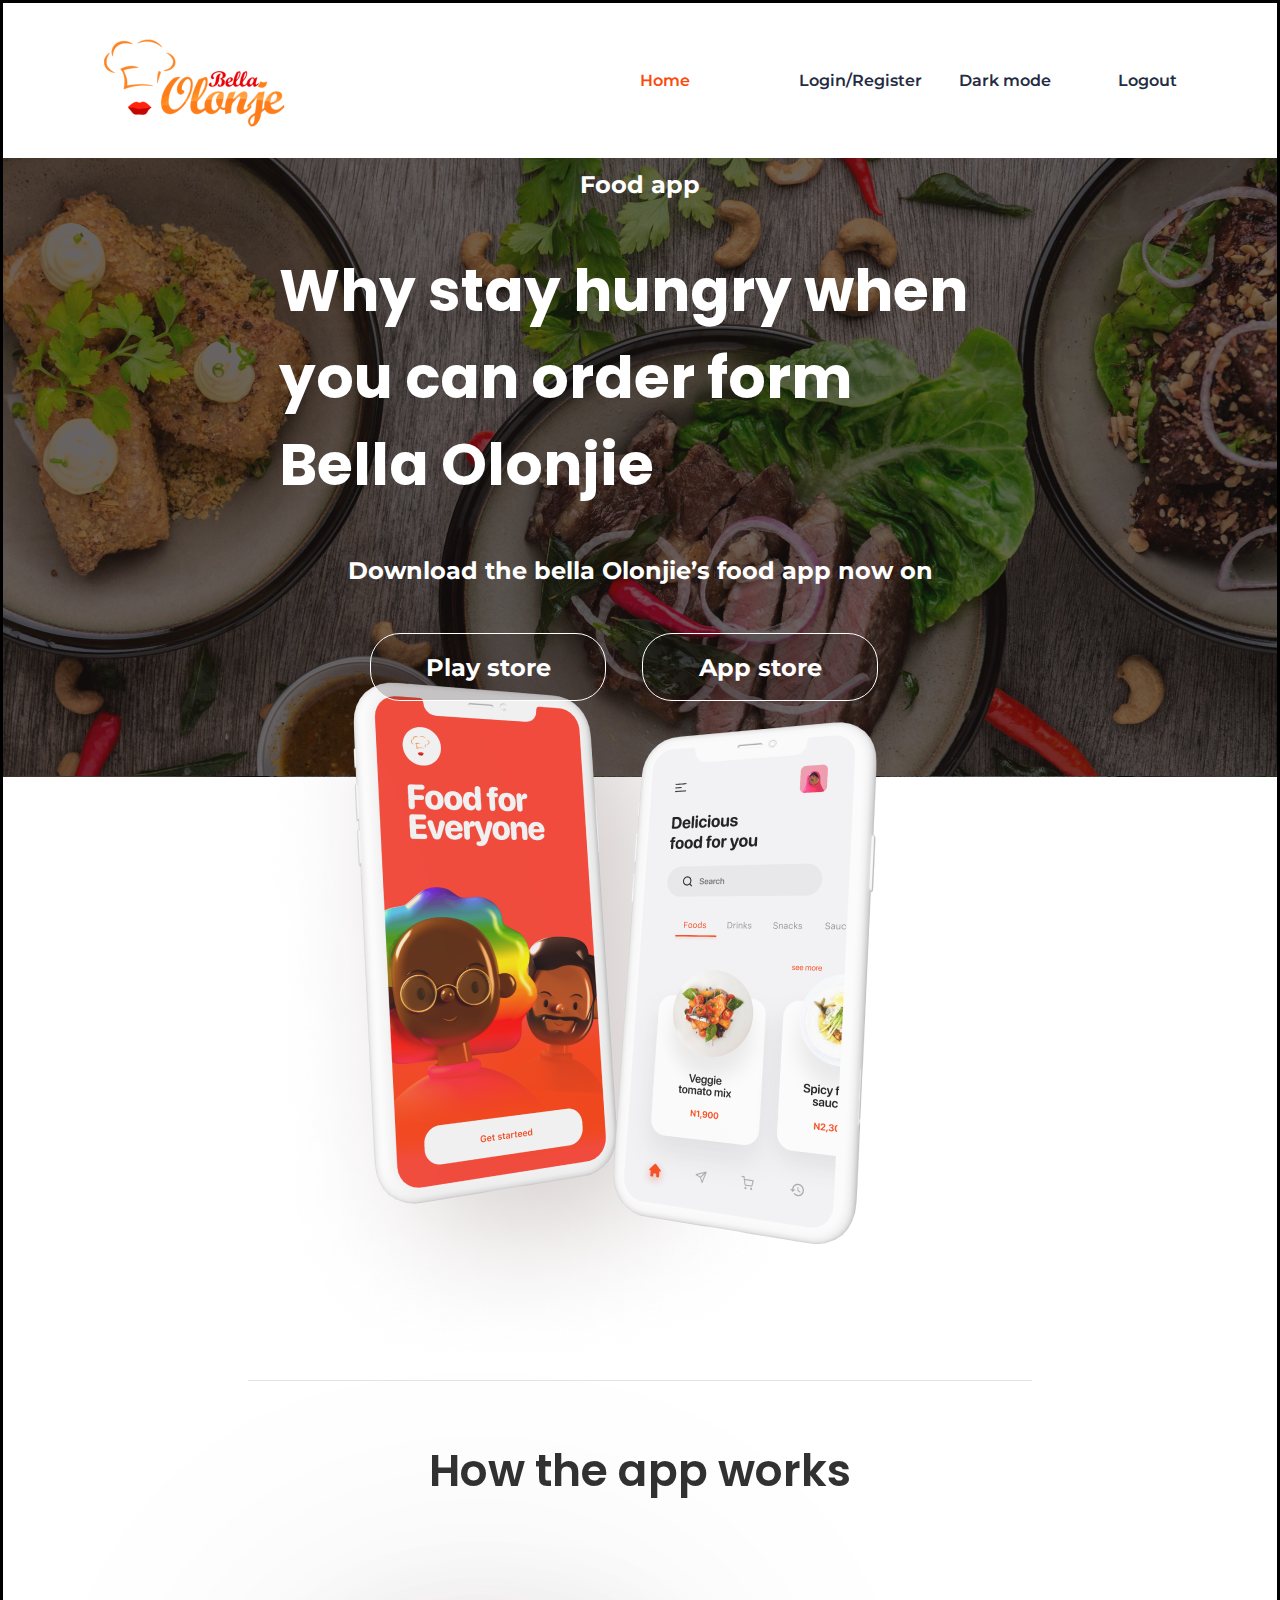
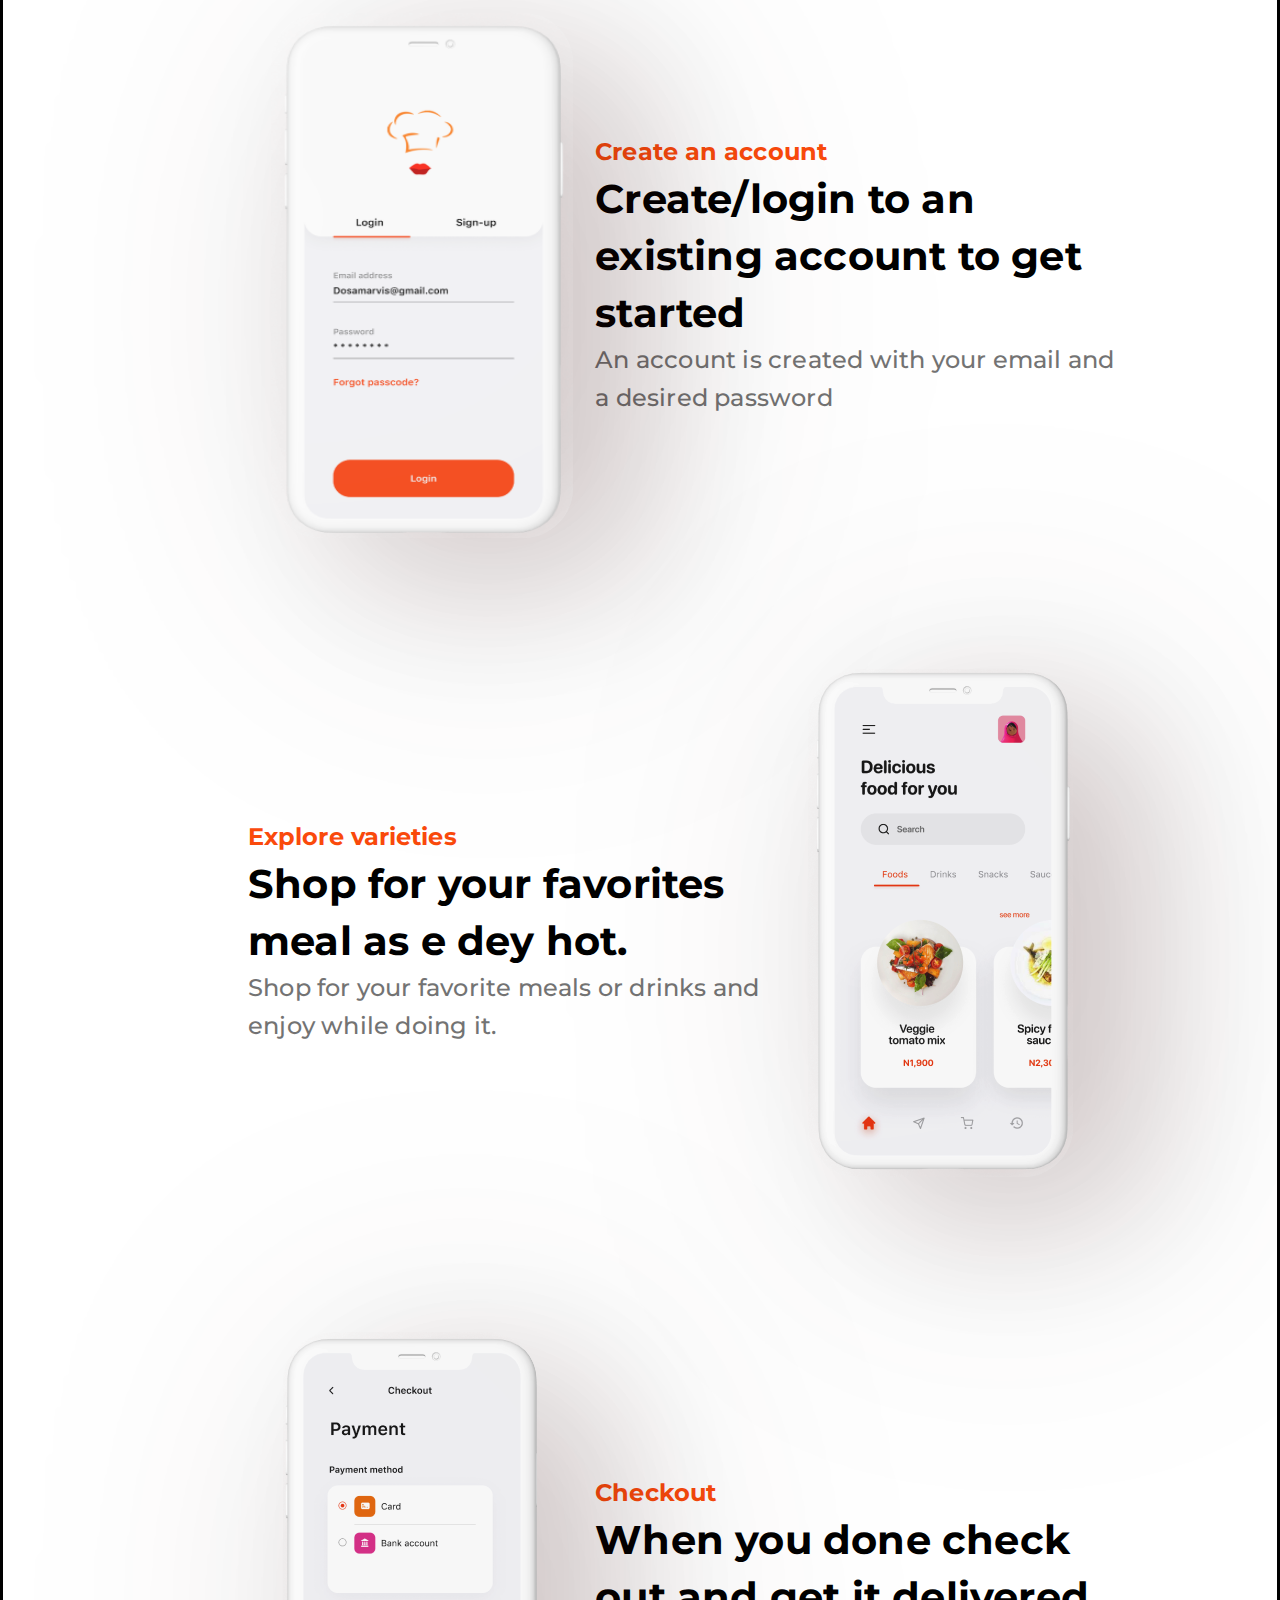
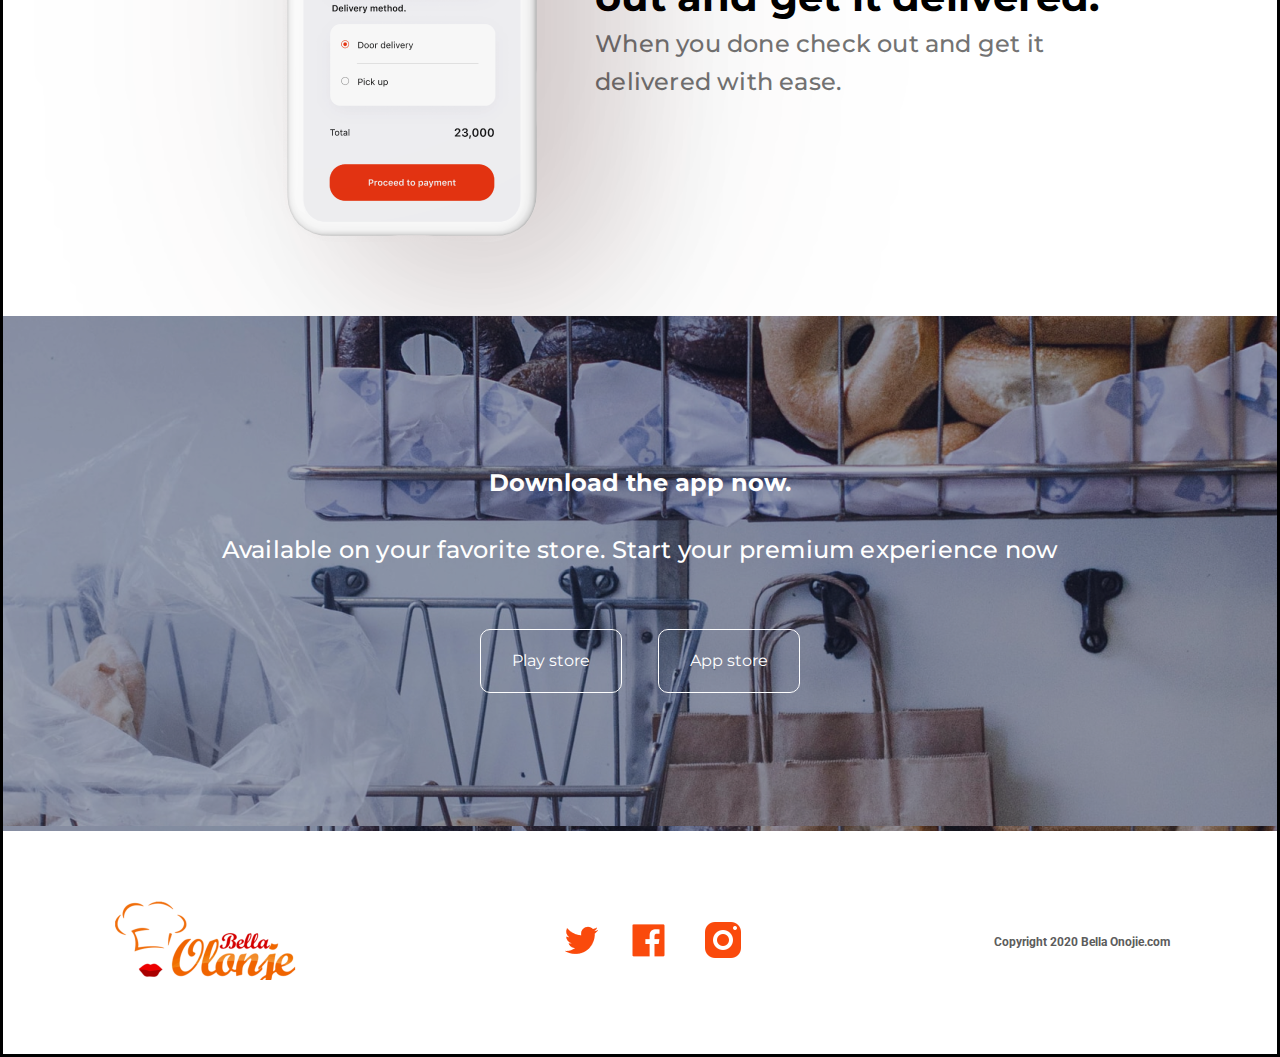
<file: index.html>
<!DOCTYPE html>
<html lang="en">
  <head>
    <meta charset="UTF-8" />
    <meta http-equiv="X-UA-Compatible" content="IE=edge" />
    <meta name="viewport" content="width=device-width, initial-scale=1.0" />
    <link rel="preconnect" href="https://fonts.googleapis.com" />
    <link rel="preconnect" href="https://fonts.gstatic.com" crossorigin />
    <link
      href="https://fonts.googleapis.com/css2?family=Montserrat:ital,wght@0,300;0,400;0,600;0,800;1,400&display=swap"
      rel="stylesheet"
    />
    <link
      href="https://fonts.googleapis.com/css2?family=Montserrat:ital,wght@0,300;0,400;0,600;0,800;1,400&family=Roboto:wght@300&display=swap"
      rel="stylesheet"
    />
    <link
      href="https://fonts.googleapis.com/css2?family=Montserrat:ital,wght@0,300;0,400;0,600;0,800;1,400&family=Poppins:wght@700&family=Roboto:wght@300&display=swap"
      rel="stylesheet"
    />
    <link rel="stylesheet" href="./styles/index.css" />
    <link rel="stylesheet" href="./styles/responsive.css" />
    <title>Bella olenje</title>
  </head>
  <body>
    <div class="main">
      <!-- header -->
      <header class="header">
        <nav class="navbar">
          <div class="navbar-left">
            <div class="navbar-left__img">
              <a href="./index.html" title="Go to Home page"
                ><img
                  src="./assets/image/Bella Olonje logo 111 1.png"
                  alt="bella olonje"
              /></a>
            </div>
          </div>
          <div class="navbar-right">
            <div class="navbar-right__item home"><a href="#">Home</a></div>
            <div class="navbar-right__item logRegis">
              <div class="navbar-right__login">
                <a href="./pages/login.html">Login/</a>
              </div>
              <div class="navbar-right__regis">
                <a href="./pages/register.html">Register</a>
              </div>
            </div>
            <div class="navbar-right__item"><a href="#">Dark mode</a></div>
            <div class="navbar-right__item"><a href="#">Logout</a></div>
          </div>
        </nav>
      </header>
      <!-- container -->
      <div class="container">
        <!-- banner top -->
        <div class="banner">
          <div class="banner__content">
            <h3 class="banner__content-item">Food app</h3>
            <h1 class="banner__content-item">
              Why stay hungry when you can order form Bella Olonjie
            </h1>
            <h4 class="banner__content-item">
              Download the bella Olonjie’s food app now on
            </h4>
            <div class="banner__content-item banner__content-button">
              <button class="btn btn-hover">Play store</button>
              <button class="btn btn-hover">App store</button>
            </div>
          </div>
        </div>
        <!-- main content 2phone-->
        <div class="main-content parentContent">
          <div class="main-content__item">
            <div class="main-content__item-num1">
              <img src="./assets/image/phone.png" alt="phone" />
            </div>
            <div class="main-content__item-num2">
              <img src="./assets/image/phone1.png" alt="phone1" />
            </div>
          </div>
        </div>
        <div class="mainTitle">How the app works</div>
        <!-- main item -->
        <div class="mainItem">
          <div class="mainItem-left">
            <div class="mainItem-left__img">
              <img src="./assets/image/p2.png" alt="phoneLogIn" />
            </div>
          </div>
          <div class="mainItem-right">
            <h3>Create an account</h3>
            <h2>Create/login to an existing account to get started</h2>
            <h4>
              An account is created with your email and a desired password
            </h4>
          </div>
        </div>
        <!-- item2 -->
        <div class="mainItem item2">
          <div class="mainItem-left">
            <div class="mainItem-left__imgItem2">
              <img src="./assets/image/p3.png" alt="phone item 2" />
            </div>
          </div>
          <div class="mainItem-right">
            <h3>Explore varieties</h3>
            <h2>Shop for your favorites meal as e dey hot.</h2>
            <h4>
              Shop for your favorite meals or drinks and enjoy while doing it.
            </h4>
          </div>
        </div>
        <!-- end item2 -->
        <!-- item3 -->
        <div class="mainItem">
          <div class="mainItem-left">
            <div class="mainItem-left__imgItem3">
              <img src="./assets/image/p4.png" alt="phone item 3" />
            </div>
          </div>
          <div class="mainItem-right">
            <h3>Checkout</h3>
            <h2>When you done check out and get it delivered.</h2>
            <h4>When you done check out and get it delivered with ease.</h4>
          </div>
        </div>
        <!-- end item3 -->
      </div>
      <!-- banner bottom -->
      <div class="banner-bottom">
        <h2>Download the app now.</h2>
        <h4>
          Available on your favorite store. Start your premium experience now
        </h4>
        <div class="banner-bottom__button">
          <button>Play store</button>
          <button>App store</button>
        </div>
      </div>
      <!-- footer -->
      <footer class="footer">
        <div class="footer__logoBottom">
          <a href="./index.html" title="Go to Home page"
            ><img src="./assets/image/logobottom.png" alt="bella olonje"
          /></a>
        </div>
        <div class="social">
          <div class="social__icon">
            <a href="#" title="connect to twitter"
              ><img src="./assets/image/twitter.png" alt="twitter"
            /></a>
          </div>
          <div class="social__icon">
            <a href="#" title="connect to facebook"
              ><img src="./assets/image/facebook.png" alt="facebook"
            /></a>
          </div>
          <div class="social__icon">
            <a href="#" title="connect to instagram"
              ><img src="./assets/image/insta.png" alt="instagram"
            /></a>
          </div>
        </div>
        <div class="footer-right">Copyright 2020 Bella Onojie.com</div>
      </footer>
    </div>
  </body>
</html>
</file>
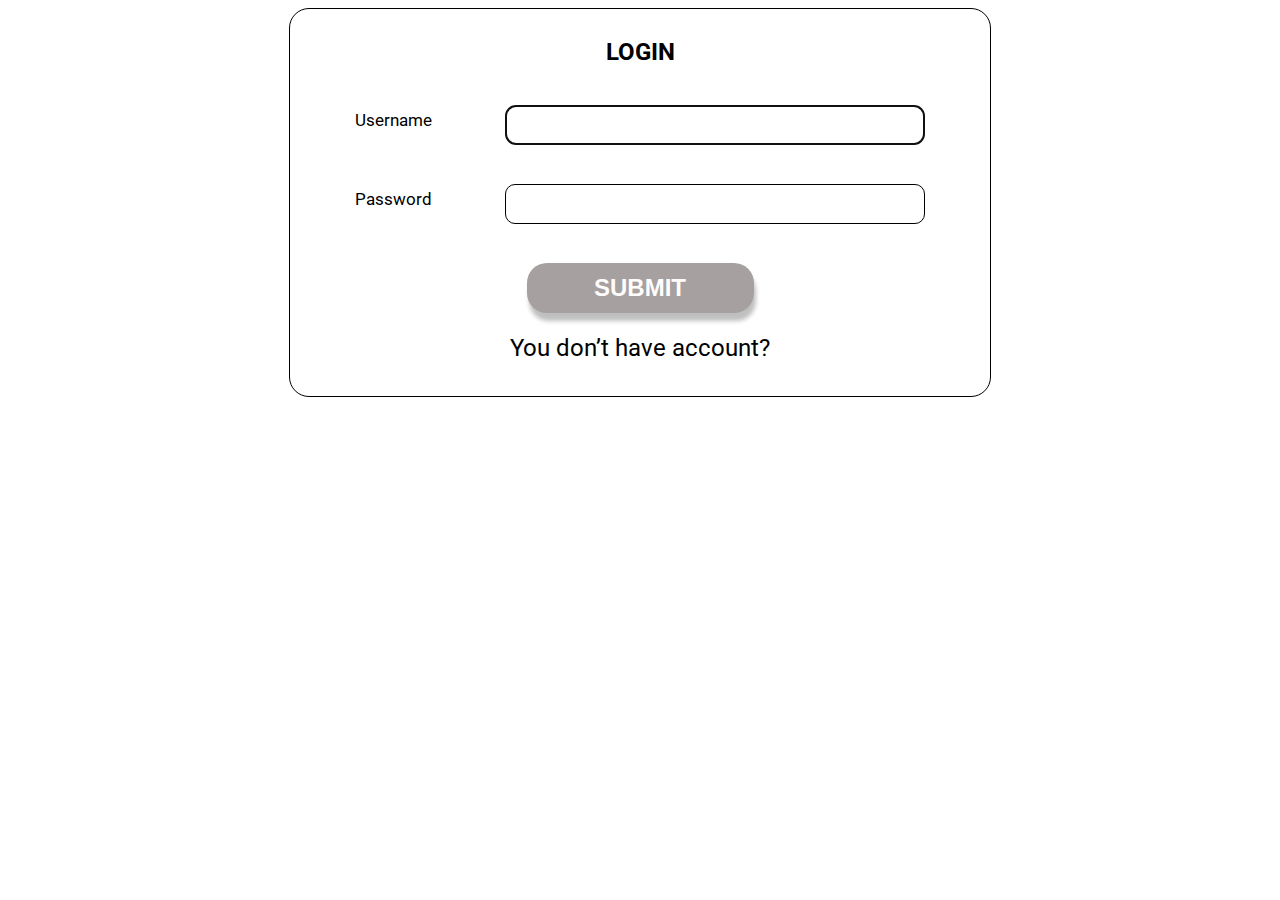
<file: pages/login.html>
<!DOCTYPE html>
<html lang="en">
  <head>
    <meta charset="UTF-8" />
    <meta http-equiv="X-UA-Compatible" content="IE=edge" />
    <meta name="viewport" content="width=device-width, initial-scale=1.0" />
    <link rel="stylesheet" href="./login.css" />
    <link rel="preconnect" href="https://fonts.googleapis.com" />
    <link rel="preconnect" href="https://fonts.gstatic.com" crossorigin />
    <link
      href="https://fonts.googleapis.com/css2?family=Roboto:wght@300;400;700&display=swap"
      rel="stylesheet"
    />
    <title>Log in</title>
  </head>
  <body>
    <div class="container">
      <form action="abc.php" id="logIn-inside">
        <div class="logIn">
          <div class="logIn__tittle">LOGIN</div>
          <div class="logIn__content">
            <div class="logIn__label">
              <div>Username</div>
              <div>Password</div>
            </div>
            <div class="logIn__input">
              <div class="logIn__input__item">
                <input
                  type="text"
                  name="userName"
                  id="userName"
                  required
                  autofocus
                />
              </div>
              <div class="logIn__input__item">
                <input type="password" name="passWord" id="passWord" required />
              </div>
            </div>
          </div>
          <div class="logIn__btn">
            <button>SUBMIT</button>
          </div>
          <div class="confirm">
            <a href="./register.html"> You don’t have account? </a>
          </div>
        </div>
      </form>
    </div>
  </body>
</html>
</file>
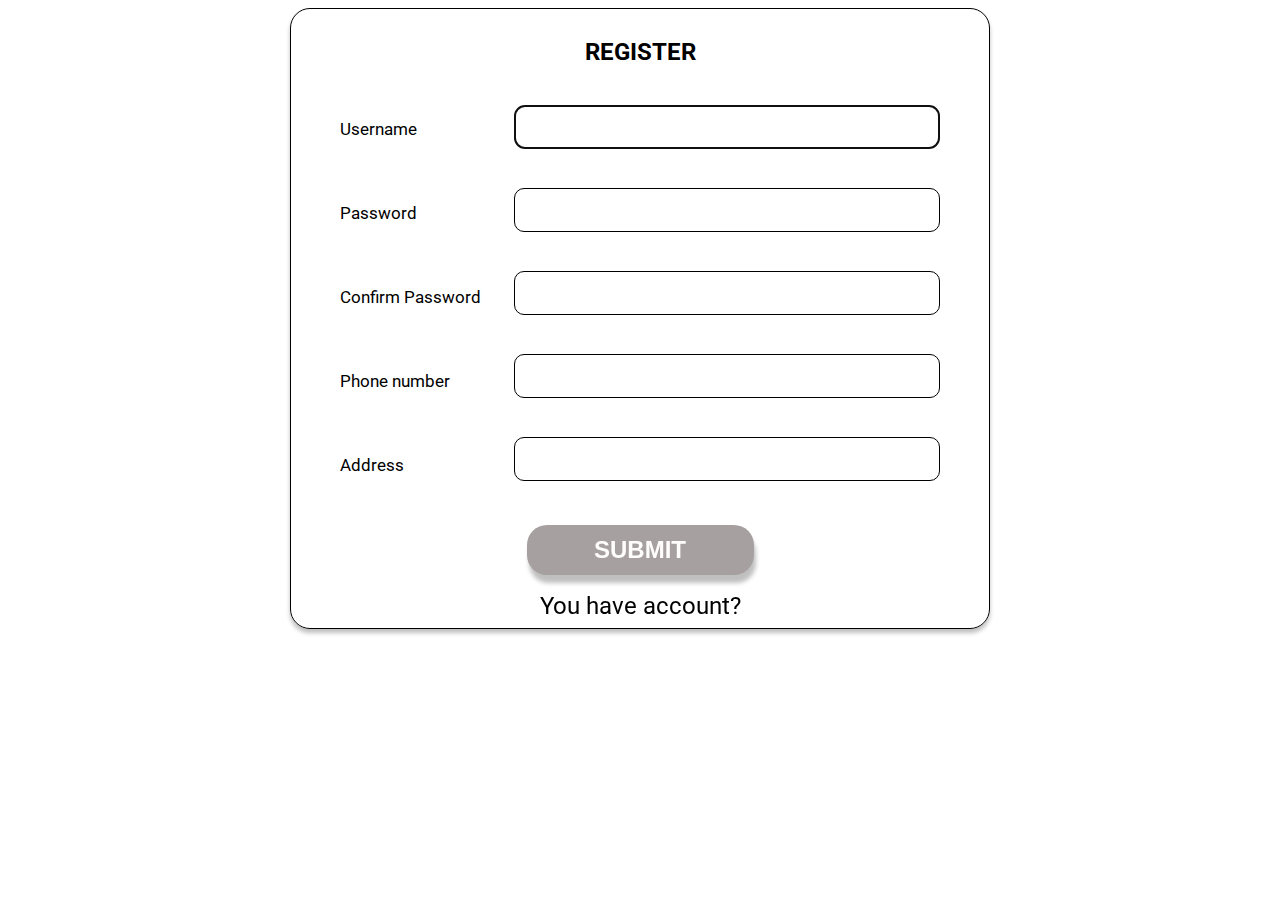
<file: pages/register.html>
<!DOCTYPE html>
<html lang="en">
  <head>
    <meta charset="UTF-8" />
    <meta http-equiv="X-UA-Compatible" content="IE=edge" />
    <meta name="viewport" content="width=device-width, initial-scale=1.0" />
    <link rel="stylesheet" href="register.css" />
    <link rel="preconnect" href="https://fonts.googleapis.com" />
    <link rel="preconnect" href="https://fonts.gstatic.com" crossorigin />
    <link
      href="https://fonts.googleapis.com/css2?family=Roboto:wght@300;400;700&display=swap"
      rel="stylesheet"
    />
    <title>Register</title>
  </head>
  <body>
    <div class="container">
      <form class="divForm">
        <div class="divForm__tittle">REGISTER</div>
        <div class="divForm-content">
          <div class="divForm__label">
            <div>Username</div>
            <div>Password</div>
            <div>Confirm Password</div>
            <div>Phone number</div>
            <div>Address</div>
          </div>
          <div class="divForm__input">
            <div>
              <input
                type="text"
                name="userName"
                id="userName"
                required
                autofocus
              />
            </div>
            <div>
              <input type="password" name="passWord" id="passWord" required />
            </div>
            <div>
              <input type="password" name="confirmPw" id="confirmPw" required />
            </div>
            <div>
              <input
                type="number"
                name="phoneNumber"
                id="phoneNumber"
                required
              />
            </div>
            <div>
              <input type="text" name="address" id="address" required />
            </div>
          </div>
        </div>
        <div class="divForm__input__btn">
          <button>SUBMIT</button>
        </div>
        <div class="confirmAcc">
          <a href="./login.html">You have account?</a>
        </div>
      </form>
    </div>
  </body>
</html>
</file>
<file: styles/index.css>
:root {
  --white-color: #fff;
  --black-color: #000;
  --text-color: #333;
  --text-color2: #252b42;
  --text-color3: #5c5c5c;
  --color-primary: #fa4a0c;
  --color-primary2: rgba(23, 16, 16, 0.2);
  --color-primary3: #737373;
  --color-line: #e4e4e4;
}
* {
  margin: 0;
  padding: 0;
  box-sizing: inherit;
}
html {
  font-family: "Montserrat", sans-serif;
  font-family: "Poppins", sans-serif;
  font-family: "Roboto", sans-serif;
  box-sizing: border-box;
}
.main {
  max-width: 1440px;
  margin: 0 auto;
  border: solid;
}

/* header */
.navbar {
  display: flex;
  height: 155px;
  align-items: center;
}
.navbar-left {
  flex: 1;
  align-self: center;
}
.navbar-left__img {
  padding-left: 6rem;
}
.navbar-left .navbar-left__img img {
  transition: all 0.2s ease;
}
.navbar-left .navbar-left__img img:hover {
  transform: scale(1.2);
}
.navbar-right {
  flex: 1;
  display: flex;
  justify-content: space-around;
  font-size: 16px;
  line-height: 28px;
  font-weight: 600;
  font-family: Montserrat;
}
.navbar-right__item {
  flex: 1;
}
.logRegis {
  display: flex;
}
.navbar-right a {
  color: var(--text-color2);
  text-decoration: none;
}
.home a {
  color: var(--color-primary);
}
.navbar-right a:hover {
  text-decoration: underline;
}

/* banner top */
.banner {
  background: var(--color-primary3);
  background-image: url(../assets/image/banner.png);
  width: 100%;
  height: 619px;
  display: flex;
  flex-direction: column;
  align-items: center;
  justify-content: center;
  color: var(--white-color);
  position: relative;
}

.banner__content {
  display: flex;
  flex-direction: column;
  justify-content: center;
  align-items: center;
  margin-bottom: 4rem;
}
.banner__content-item {
  padding: 1.5rem;
  margin: 0 252px;
  z-index: 1;
}
.banner__content h3,
.banner__content h4 {
  font-size: 24px;
  font-family: Montserrat;
}
.banner__content h1 {
  font-size: 58px;
  font-family: Poppins;
}
.btn {
  width: 236px;
  height: 68px;
  border-radius: 30px;
  background: var(--color-primary2);
  border: 1px solid var(--white-color);
  color: var(--white-color);
  font-size: 24px;
  transition: 0.2s;
  cursor: pointer;
  font-family: "Montserrat";
  font-weight: 700;
  margin-right: 32px;
}
button.btn:hover {
  background: var(--color-primary);
}

/* main content */
.parentContent {
  margin: 0 245px;
}
.main-content {
  display: flex;
  justify-content: center;
  height: 603.9px;
  border-bottom: 1px solid var(--color-line);
}
.main-content__item {
  position: relative;
}
.main-content__item-num1 {
  position: absolute;
  bottom: -2rem;
  right: -12rem;
}
.main-content__item-num2 {
  position: absolute;
  right: -15.5rem;
  top: -4rem;
}
.mainTitle {
  font-family: Poppins;
  text-align: center;
  font-weight: 600;
  font-size: 44px;
  line-height: 36px;
  letter-spacing: 0.1px;
  opacity: 0.8;
  margin: 72px auto 59px;
}
/* main item */
.mainItem {
  font-family: Montserrat;
  height: 656px;
  display: flex;
  margin-left: 245px;
  margin-right: 161px;
}
.mainItem-left {
  display: flex;
  justify-content: center;
  align-items: center;
  flex: 4;
}
.mainItem-left__img {
  width: 302px;
  height: 525px;
}
.mainItem-left__img img {
  width: 100%;
  height: 100%;
  filter: drop-shadow(49px 30px 150px rgba(46, 4, 4, 0.15));
  border-radius: 50px;
  box-shadow: 73px 45px 150px rgb(46 4 4 / 15%);
}
.mainItem-right {
  display: flex;
  flex-direction: column;
  justify-content: center;
  flex: 6;
}
.mainItem-right h3 {
  font-size: 24px;
  line-height: 36px;
  letter-spacing: 0.1px;
  color: var(--color-primary);
  font-weight: 700;
}
.mainItem-right h2 {
  font-size: 40px;
  font-weight: 700;
  line-height: 57px;
  letter-spacing: 0.2px;
}
.mainItem-right h4 {
  font-size: 24px;
  font-weight: 500;
  line-height: 38px;
  letter-spacing: 0.2px;
  color: var(--color-primary3);
}
/* main item2 */
.item2 {
  flex-direction: row-reverse;
}
.mainItem-left__imgItem2 {
  width: 269px;
  height: 525px;
}
.mainItem-left__imgItem2 img {
  filter: drop-shadow(49px 30px 150px rgba(46, 4, 4, 0.15));
  border-radius: 50px;
  box-shadow: 73px 45px 150px rgb(46 4 4 / 15%);
}
/* main item3 */
.mainItem-left__imgItem3 {
  width: 278px;
  height: 511px;
}
.mainItem-left__imgItem3 img {
  filter: drop-shadow(49px 30px 150px rgba(46, 4, 4, 0.15));
  border-radius: 50px;
  box-shadow: 73px 45px 150px rgb(46 4 4 / 15%);
}
/* banner bottom */
.banner-bottom {
  font-family: Montserrat;
  height: 515px;
  background: var(--text-color2);
  background-image: url("../assets/image/banner2.png");
  display: flex;
  flex-direction: column;
  justify-content: center;
  align-items: center;
}
.banner-bottom h2 {
  font-weight: 700;
  size: 40px;
  line-height: 57px;
  letter-spacing: 0.2 px;
  color: var(--white-color);
  text-align: center;
  margin-bottom: 20px;
}
.banner-bottom h4 {
  font-size: 24px;
  font-weight: 500;
  line-height: 38px;
  letter-spacing: 0.2px;
  color: var(--white-color);
  margin-bottom: 60px;
}
.banner-bottom__button button {
  font-family: Montserrat;
  width: 142px;
  height: 64px;
  border: 1px solid var(--white-color);
  border-radius: 10px;
  font-size: 16px;
  line-height: 28px;
  color: var(--white-color);
  background: none;
  transition: 0.2s;
  cursor: pointer;
  margin: 0 16px;
}
.banner-bottom__button button:hover {
  background-color: var(--color-primary);
}
/* footer */
.footer {
  display: flex;
  align-items: center;
  height: 223px;
  justify-content: space-around;
}
.social {
  display: flex;
  align-items: center;
  justify-content: space-evenly;
  width: 250px;
}
.social__icon {
  transition: transform 1s ease;
}
.social__icon:hover {
  transform: rotate(360deg);
}
.footer-right {
  font-family: Roboto, sans-serif;
  font-size: 12px;
  line-height: 18px;
  color: var(--text-color3);
  font-weight: 700;
}
</file>
<file: styles/responsive.css>
/* responsive <=678px */
@media screen and (max-width: 678px) {
  /* header */
  .navbar {
    flex-direction: column;
    width: 100%;
  }
  .navbar-left__img {
    padding-left: 0px;
  }
  .navbar-right {
    width: 80%;
    justify-content: space-evenly;
  }
  .navbar-right__item {
    flex: none;
  }
  /* banner top */
  .banner {
    height: 20rem;
  }
  .banner__content {
    margin: 0;
  }
  .banner__content-item {
    margin: 0;
    padding: 0.5rem;
  }
  .banner__content h3 {
    font-size: 0.8rem;
  }
  .banner__content h1 {
    font-size: 2rem;
    text-align: center;
  }
  .banner__content h4 {
    font-size: 0.7rem;
  }
  .btn {
    width: 5rem;
    height: 2rem;
    font-size: 0.6rem;
    margin-right: 1.2rem;
  }
  .banner__content-button {
    display: flex;
    margin: 0;
  }
  .parentContent {
    margin: 0;
  }
  .main-content__item-num1 img {
    width: 16rem;
  }
  .main-content__item-num2 img {
    width: 8rem;
  }
  .main-content__item-num1 {
    bottom: -3.5rem;
    right: -6rem;
  }
  .main-content__item-num2 {
    right: -8.5rem;
    top: -2rem;
  }
  .main-content {
    height: 15rem;
  }
  .mainTitle {
    font-size: 1rem;
    margin: 0.2rem auto;
  }
  /* main items */
  /* item1 */

  .mainItem {
    margin: 2rem auto auto;
    display: block;
    height: auto;
    border-bottom: 1px solid var(--color-line);
  }
  .mainItem-left__img {
    width: 8rem;
    height: auto;
  }
  .mainItem-right h3 {
    font-size: 0.8rem;
  }
  .mainItem-right h2 {
    font-size: 1rem;
    line-height: 1rem;
  }
  .mainItem-right h4 {
    font-size: 0.7rem;
  }
  .mainItem-right {
    text-align: center;
  }
  .mainItem-left__img img {
    border-radius: unset;
    box-shadow: 106px 25px 164px rgb(46 4 4 / 23%);
  }
  /* item2 */
  .mainItem-left__imgItem2 img {
    width: 100%;
    border-radius: unset;
    box-shadow: 106px 25px 164px rgb(46 4 4 / 23%);
  }
  .mainItem-left__imgItem2 {
    width: 8rem;
    height: auto;
  }
  /* item3 */
  .mainItem-left__imgItem3 img {
    width: 100%;
    border-radius: unset;
    box-shadow: 106px 25px 164px rgb(46 4 4 / 23%);
  }
  .mainItem-left__imgItem3 {
    width: 8rem;
    height: auto;
  }
  /* banner bottom */
  .banner-bottom {
    height: 12rem;
  }
  .banner-bottom h2 {
    font-size: 1rem;
    line-height: 1rem;
    margin: 0;
  }
  .banner-bottom h4 {
    font-size: 0.7rem;
    margin-bottom: 10px;
  }
  .banner-bottom__button button {
    width: 4rem;
    height: 2rem;
    font-size: 0.6rem;
  }
  /* footer */
  .footer {
    flex-direction: column;
    height: 7rem;
    justify-content: space-evenly;
  }
  .footer__logoBottom {
    display: none;
  }
  .social__icon img {
    width: 100%;
  }
  .social__icon {
    width: 2rem;
  }
  .social > div:last-child {
    width: 2.6rem;
  }
}
</file>
<file: pages/login.css>
:root {
  margin: 0;
  padding: 0;
  box-sizing: border-box;
  font-family: "Roboto", sans-serif;
}

#logIn-inside {
  margin: 0 auto;
  width: 700px;
  height: 387px;
  border: 1px solid #000000;
  border-radius: 20px;
}
.logIn {
  display: flex;
  flex-direction: column;
  align-items: center;
}
.logIn__tittle {
  text-align: center;
  font-weight: bold;
  font-size: 24px;
  line-height: 28px;
  margin: 29px auto 39px;
}
.logIn__content {
  display: flex;
}
.logIn__label div {
  width: 150px;
  height: 30px;
  font-size: 17px;
  line-height: 20px;
  display: flex;
  align-items: center;
  margin-bottom: 49px;
}
.logIn__input__item input {
  width: 420px;
  height: 40px;
  border: 1px solid #000000;
  box-sizing: border-box;
  border-radius: 10px;
  margin-bottom: 39px;
}
.logIn__btn button {
  width: 227px;
  height: 50px;
  background: #a6a0a0;
  box-shadow: 2px 8px 4px rgba(0, 0, 0, 0.25);
  border-radius: 20px;
  border: none;
  font-weight: bold;
  font-size: 24px;
  line-height: 28px;
  display: flex;
  align-items: center;
  color: #fffcfc;
  justify-content: center;
  margin-bottom: 21px;
  cursor: pointer;
}
.logIn__btn button:hover {
  opacity: 0.9;
}
.confirm:hover a {
  text-decoration: underline;
}
.confirm a {
  font-size: 24px;
  line-height: 28px;
  color: #000000;
  text-decoration: none;
}

@media screen and (max-width: 678px) {
  #logIn-inside {
    width: 100%;
    height: auto;
  }
  .logIn__label div {
    width: 6rem;
    height: 2rem;
    margin-bottom: 2rem;
  }
  .logIn__input__item input {
    width: 15rem;
    height: 2rem;
    margin-bottom: 2rem;
  }
  .logIn__tittle {
    margin: 0.6rem;
  }
  .logIn__btn button {
    font-size: 1rem;
    width: 6rem;
    height: 2rem;
  }
  .confirm a {
    font-size: 1rem;
  }
}
</file>
<file: pages/register.css>
:root {
  margin: 0;
  padding: 0;
  box-sizing: border-box;
  font-family: Roboto;
}
.divForm {
  margin: 0 auto;
  width: 700px;
  height: 621px;
  border: 1px solid #000000;
  box-sizing: border-box;
  box-shadow: 0px 4px 4px rgba(0, 0, 0, 0.25);
  border-radius: 20px;
  display: flex;
  flex-direction: column;
  align-items: center;
}
.divForm__tittle {
  font-weight: bold;
  font-size: 24px;
  line-height: 28px;
  text-align: center;
  margin-top: 29px;
  margin-bottom: 39px;
}
.divForm-content {
  display: flex;
}
.divForm__label > div {
  width: 150px;
  height: 47px;
  font-size: 17px;
  line-height: 20px;
  color: #000000;
  margin-right: 24px;
  margin-bottom: 37px;
  display: flex;
  align-items: center;
}
.divForm__input input {
  width: 420px;
  height: 40px;
  border: 1px solid #000000;
  border-radius: 10px;
  margin-bottom: 39px;
  display: flex;
  align-items: center;
}
.divForm__input__btn button {
  width: 227px;
  height: 50px;
  background: #a6a0a0;
  box-shadow: 2px 8px 4px rgba(0, 0, 0, 0.25);
  border-radius: 20px;
  border: none;
  font-weight: bold;
  font-size: 24px;
  line-height: 28px;
  display: flex;
  align-items: center;
  color: #fffcfc;
  justify-content: center;
  margin-bottom: 17px;
  cursor: pointer;
}
.divForm__input__btn :hover {
  opacity: 0.9;
}
.confirmAcc {
  margin-bottom: 17px;
}
.confirmAcc a {
  font-size: 24px;
  line-height: 28px;
  display: flex;
  align-items: center;
  color: #000000;
  justify-content: center;
  text-decoration: none;
}
.confirmAcc:hover a {
  text-decoration: underline;
}
@media screen and (max-width: 678px) {
  .divForm {
    width: 100%;
    height: auto;
  }
  .divForm__label div {
    max-width: 7rem;
    max-height: 2rem;
    margin-bottom: 1.4rem;
    font-size: 0.8rem;
    margin-right: 0;
  }
  .divForm__input input {
    max-width: 12rem;
    max-height: 2rem;
    margin-bottom: 1rem;
  }
  .divForm__tittle {
    font-size: 1rem;
    margin: 1rem auto;
  }
  .divForm__input__btn button {
    width: 5rem;
    height: 2rem;
    font-size: 0.8rem;
  }
  .confirmAcc a {
    font-size: 1rem;
  }
}
</file>
